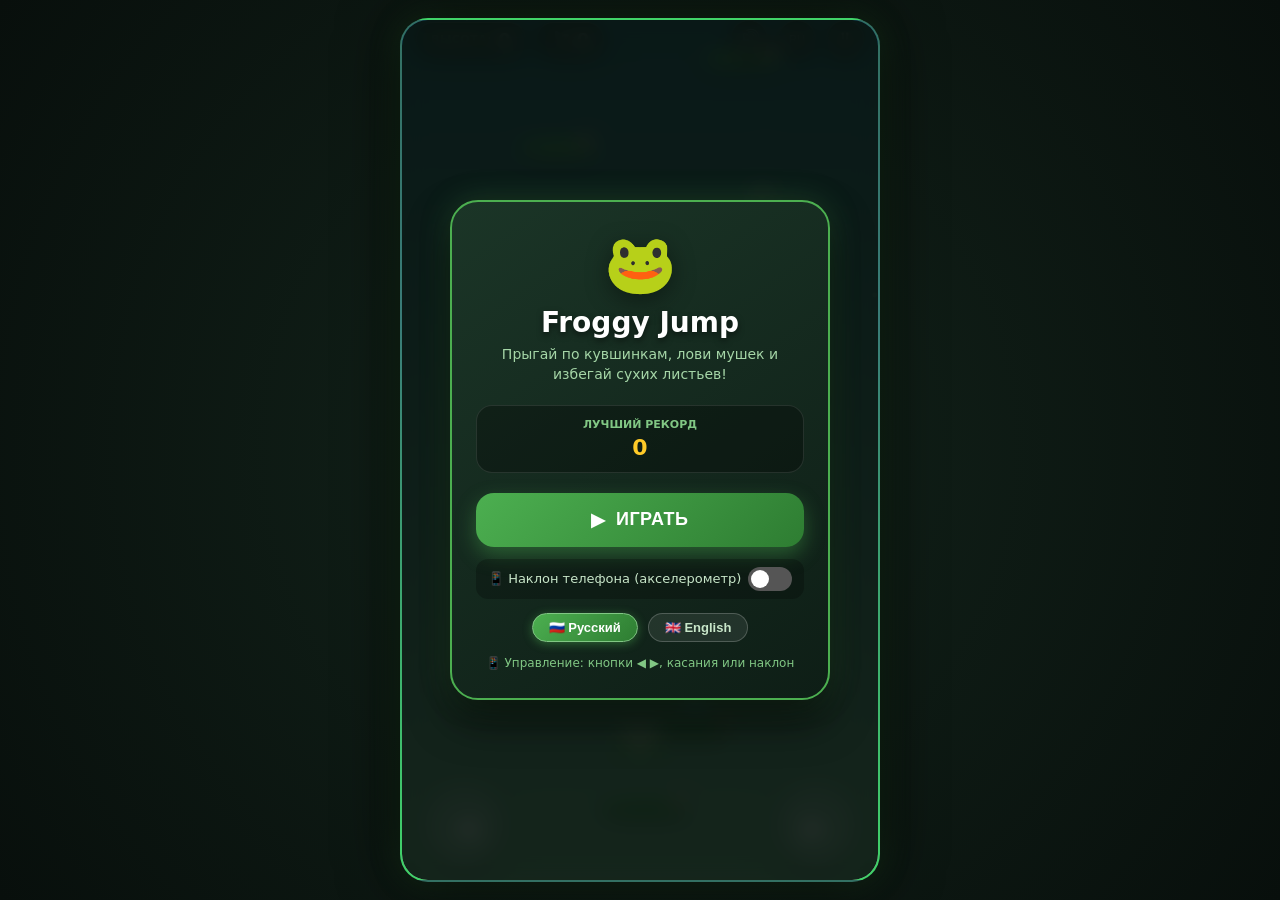
<file: index.html>
<!DOCTYPE html>
<html lang="ru">
<head>
  <meta charset="UTF-8">
  <meta name="viewport" content="width=device-width, initial-scale=1.0, maximum-scale=1.0, user-scalable=no, viewport-fit=cover">
  <meta name="theme-color" content="#121c18">
  <meta name="mobile-web-app-capable" content="yes">
  <meta name="apple-mobile-web-app-capable" content="yes">
  <meta name="apple-mobile-web-app-status-bar-style" content="black-translucent">
  <title>Froggy Jump - Лягушонок-прыгун 2D</title>
  <link rel="manifest" href="manifest.json">
  <link rel="stylesheet" href="style.css">
  <!-- Playgama Bridge SDK (Unified Multiplatform SDK) -->
  <script src="https://bridge.playgama.com/v2/stable/playgama-bridge.js"></script>
</head>
<body>
  <div id="game-wrapper">
    <!-- Игровой холст -->
    <canvas id="gameCanvas"></canvas>

    <!-- Верхний HUD -->
    <div id="hud">
      <div class="hud-group">
        <div class="hud-card">
          <span id="hud-score-label" class="hud-label">Высота:</span>
          <span id="hud-score" class="hud-value">0</span>
        </div>
        <div class="hud-card">
          <span style="font-size: 16px;">🪰</span>
          <span id="hud-flies" class="hud-value">0</span>
        </div>
      </div>
      <div class="hud-group">
        <button id="btn-sound" class="hud-icon-btn" aria-label="Звук" title="Вкл/Выкл звук">🔊</button>
        <button id="btn-lang" class="hud-icon-btn" aria-label="Язык / Language" title="Переключить язык / Switch language" style="font-size: 11px; font-weight: 800; min-width: 38px; padding: 0 4px;">RU</button>
        <button id="btn-pause" class="hud-icon-btn" aria-label="Пауза" title="Пауза">⏸</button>
      </div>
    </div>

    <!-- Сенсорные кнопки управления для смартфонов -->
    <div id="touch-controls">
      <button id="btn-left" class="touch-btn" aria-label="Влево" title="Влево">
        <span class="touch-btn-icon">◀</span>
      </button>

      <button id="btn-right" class="touch-btn" aria-label="Вправо" title="Вправо">
        <span class="touch-btn-icon">▶</span>
      </button>
    </div>

    <!-- Модальное окно: Главное меню -->
    <div id="menu-modal" class="modal-overlay">
      <div class="modal-content">
        <div class="frog-avatar">🐸</div>
        <h1 id="menu-title" class="modal-title">Froggy Jump</h1>
        <p id="menu-subtitle" class="modal-subtitle">Прыгай по кувшинкам, лови мушек и избегай сухих листьев!</p>

        <div class="stats-grid">
          <div class="stat-box" style="grid-column: span 2;">
            <div id="menu-high-label" class="stat-title">Лучший рекорд</div>
            <div id="menu-high-score" class="stat-num">0</div>
          </div>
        </div>

        <button id="btn-start" class="btn-primary">
          <span>▶</span> <span id="btn-start-text">ИГРАТЬ</span>
        </button>

        <div class="tilt-toggle-row">
          <div class="tilt-label">
            <span id="tilt-label-text"><span>📱</span> Наклон телефона (акселерометр)</span>
          </div>
          <label class="switch">
            <input type="checkbox" id="tilt-toggle">
            <span class="slider"></span>
          </label>
        </div>

        <div class="lang-toggle-row">
          <button id="btn-lang-ru" class="btn-lang active" type="button">🇷🇺 Русский</button>
          <button id="btn-lang-en" class="btn-lang" type="button">🇬🇧 English</button>
        </div>

        <div class="controls-hint">
          <span id="controls-hint-text">📱 Управление: кнопки ◀ ▶, свайпы или наклон</span>
        </div>
      </div>
    </div>

    <!-- Модальное окно: Пауза -->
    <div id="pause-modal" class="modal-overlay hidden">
      <div class="modal-content">
        <h2 id="pause-title" class="modal-title">Пауза</h2>
        <p id="pause-subtitle" class="modal-subtitle">Лягушонок отдыхает в пруду</p>
        <button id="btn-resume" class="btn-primary">
          <span>▶</span> <span id="btn-resume-text">ПРОДОЛЖИТЬ</span>
        </button>
        <button id="btn-restart-pause" class="btn-secondary">
          <span id="btn-restart-pause-text">Заново</span>
        </button>
      </div>
    </div>

    <!-- Модальное окно: Game Over -->
    <div id="gameover-modal" class="modal-overlay hidden">
      <div class="modal-content">
        <div style="font-size: 52px; margin-bottom: 4px;">💦</div>
        <h2 id="gameover-title" class="modal-title">Бултых!</h2>
        <p id="gameover-subtitle" class="modal-subtitle">Лягушонок упал в воду</p>

        <div id="new-record-badge" style="display: none; background: #ffb300; color: #000; font-weight: 800; font-size: 13px; border-radius: 12px; padding: 4px 10px; margin-bottom: 12px;">
          🏆 <span id="new-record-text">НОВЫЙ РЕКОРД!</span>
        </div>

        <div class="stats-grid">
          <div class="stat-box">
            <div id="stat-score-label" class="stat-title">Счет</div>
            <div id="final-score" class="stat-num">0</div>
          </div>
          <div class="stat-box">
            <div id="stat-record-label" class="stat-title">Рекорд</div>
            <div id="final-high" class="stat-num">0</div>
          </div>
          <div class="stat-box" style="grid-column: span 2;">
            <div id="stat-flies-label" class="stat-title">Поймано мушек</div>
            <div class="stat-num" style="color: #64ffda;">
              <span id="final-flies">0</span> 🪰
            </div>
          </div>
        </div>

        <button id="btn-revive" class="btn-primary" style="background: linear-gradient(135deg, #ffb300, #ff8f00); margin-bottom: 8px;">
          <span>⚡</span> <span id="btn-revive-text">СПАСТИ ЛЯГУШОНКА (РЕКЛАМА)</span>
        </button>
        <button id="btn-restart" class="btn-primary">
          <span>🔄</span> <span id="btn-restart-text">ИГРАТЬ СНОВА</span>
        </button>
      </div>
    </div>
  </div>

  <!-- Предупреждение о горизонтальном режиме (только для смартфонов) -->
  <div id="landscape-warning">
    <div style="font-size: 48px; margin-bottom: 12px;">📱🔄</div>
    <h2 id="landscape-title">Поверните телефон</h2>
    <p id="landscape-text" style="margin-top: 8px; color: #a5d6a7;">Для максимального удобства игра создана для вертикального режима.</p>
  </div>

  <script src="bridge.js?v=4.0"></script>
  <script src="game.js?v=4.0"></script>
</body>
</html>
</file>
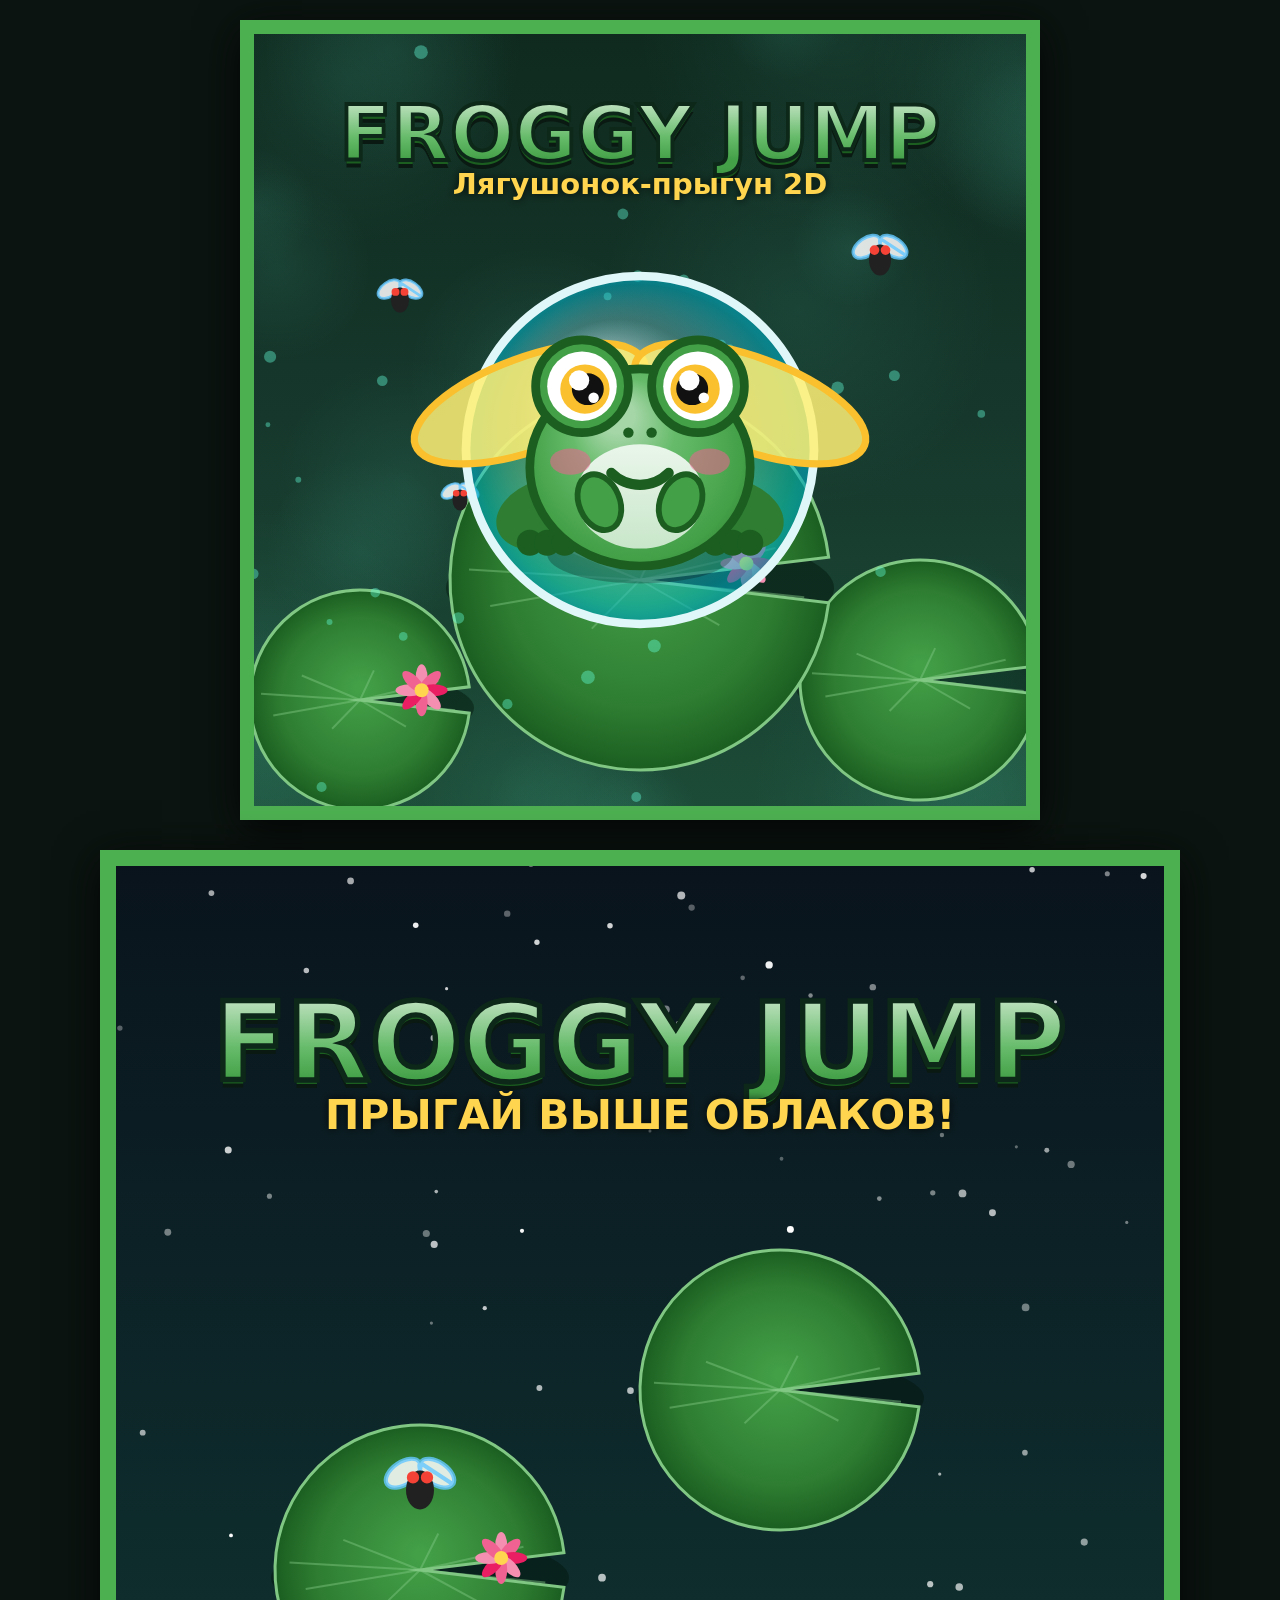
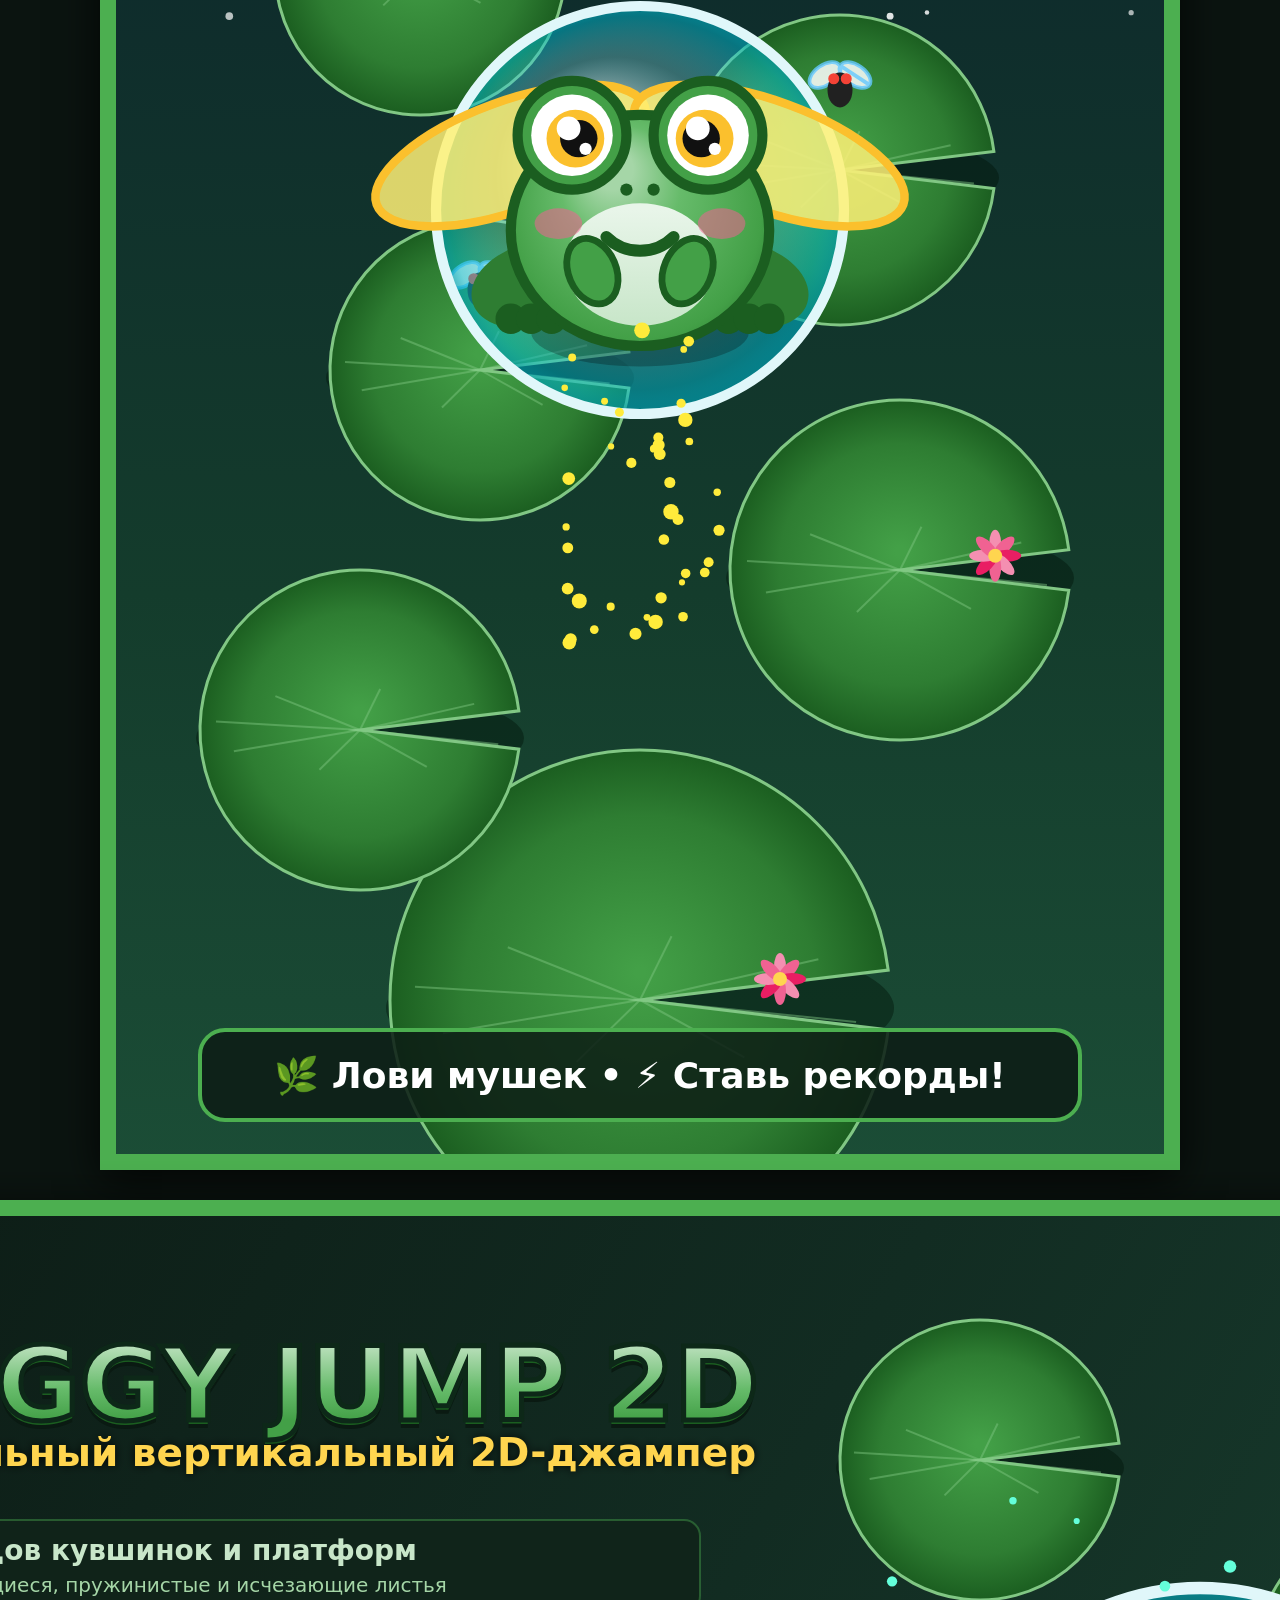
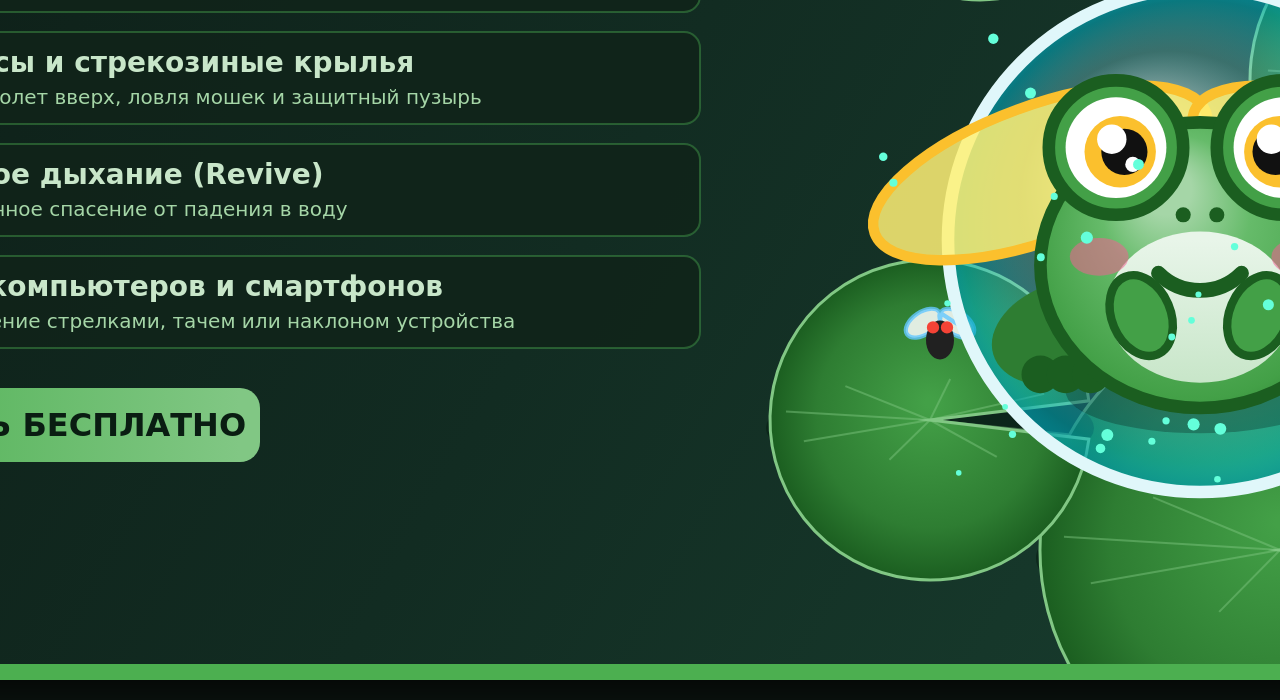
<file: promo_render.html>
<!DOCTYPE html>
<html lang="ru">
<head>
  <meta charset="UTF-8">
  <title>Froggy Jump Promo Renderer</title>
  <style>
    * { margin: 0; padding: 0; box-sizing: border-box; }
    body { background: #0b1410; color: #fff; font-family: 'Segoe UI', system-ui, -apple-system, sans-serif; display: flex; flex-direction: column; align-items: center; padding: 20px; gap: 30px; }
    canvas { display: block; box-shadow: 0 10px 40px rgba(0,0,0,0.8); }
  </style>
</head>
<body>
  <canvas id="canvasSquare" width="800" height="800"></canvas>
  <canvas id="canvasPortrait" width="1080" height="1920"></canvas>
  <canvas id="canvasLandscape" width="1920" height="1080"></canvas>

  <script>
    // --- Вспомогательные функции отрисовки арт-элементов Froggy Jump ---

    function drawWaterBackground(ctx, w, h, topColor = '#102820', bottomColor = '#1e4838') {
      const grad = ctx.createLinearGradient(0, 0, 0, h);
      grad.addColorStop(0, topColor);
      grad.addColorStop(0.5, '#16382c');
      grad.addColorStop(1, bottomColor);
      ctx.fillStyle = grad;
      ctx.fillRect(0, 0, w, h);

      // Круговые блики воды (water caustics)
      ctx.save();
      for (let i = 0; i < 24; i++) {
        const cx = (Math.sin(i * 1.7) * 0.5 + 0.5) * w;
        const cy = (Math.cos(i * 2.3) * 0.5 + 0.5) * h;
        const rad = 60 + (i % 5) * 35;
        const cGrad = ctx.createRadialGradient(cx, cy, 0, cx, cy, rad);
        cGrad.addColorStop(0, 'rgba(100, 255, 218, 0.08)');
        cGrad.addColorStop(1, 'rgba(100, 255, 218, 0)');
        ctx.fillStyle = cGrad;
        ctx.beginPath();
        ctx.arc(cx, cy, rad, 0, Math.PI * 2);
        ctx.fill();
      }
      ctx.restore();
    }

    function drawLilyPad(ctx, x, y, width, height, hasFlower = false) {
      ctx.save();
      ctx.translate(x, y);

      // Тень под кувшинкой
      ctx.fillStyle = 'rgba(0, 20, 10, 0.45)';
      ctx.beginPath();
      ctx.ellipse(0, 8, width / 2 + 4, height / 2 + 2, 0, 0, Math.PI * 2);
      ctx.closePath();
      ctx.fill();

      // Сама кувшинка
      const padGrad = ctx.createRadialGradient(0, -height * 0.2, 5, 0, 0, width / 2);
      padGrad.addColorStop(0, '#43a047');
      padGrad.addColorStop(0.7, '#2e7d32');
      padGrad.addColorStop(1, '#1b5e20');
      ctx.fillStyle = padGrad;

      ctx.beginPath();
      // Вырез кувшинки (узкий естественный надрез)
      ctx.arc(0, 0, width / 2, 0.12, Math.PI * 2 - 0.12);
      ctx.lineTo(0, 0);
      ctx.closePath();
      ctx.fill();

      ctx.strokeStyle = '#81c784';
      ctx.lineWidth = 3;
      ctx.stroke();

      // Прожилки
      ctx.strokeStyle = 'rgba(129, 199, 132, 0.45)';
      ctx.lineWidth = 2;
      for (let angle = 0.35; angle < Math.PI * 2 - 0.35; angle += 0.75) {
        ctx.beginPath();
        ctx.moveTo(0, 0);
        ctx.lineTo(Math.cos(angle) * width * 0.46, Math.sin(angle) * height * 0.46);
        ctx.stroke();
      }

      // Цветок лотоса
      if (hasFlower) {
        ctx.save();
        ctx.translate(width * 0.28, -height * 0.15);
        const petalColors = ['#f48fb1', '#f06292', '#e91e63'];
        for (let p = 0; p < 8; p++) {
          ctx.save();
          ctx.rotate((p * Math.PI) / 4);
          ctx.fillStyle = petalColors[p % 3];
          ctx.beginPath();
          ctx.ellipse(0, -12, 6, 14, 0, 0, Math.PI * 2);
          ctx.closePath();
          ctx.fill();
          ctx.restore();
        }
        ctx.fillStyle = '#ffd54f';
        ctx.beginPath();
        ctx.arc(0, 0, 7, 0, Math.PI * 2);
        ctx.closePath();
        ctx.fill();
        ctx.restore();
      }

      ctx.restore();
    }

    function drawCuteFrog(ctx, x, y, scale = 1, withWings = false, withShield = false) {
      ctx.save();
      ctx.translate(x, y);
      ctx.scale(scale, scale);

      // Пузырь-щит
      if (withShield) {
        ctx.save();
        const sGrad = ctx.createRadialGradient(-15, -20, 10, 0, 0, 60);
        sGrad.addColorStop(0, 'rgba(255, 255, 255, 0.7)');
        sGrad.addColorStop(0.5, 'rgba(128, 222, 234, 0.35)');
        sGrad.addColorStop(0.9, 'rgba(0, 188, 212, 0.5)');
        sGrad.addColorStop(1, 'rgba(0, 151, 167, 0.75)');
        ctx.fillStyle = sGrad;
        ctx.strokeStyle = '#e0f7fa';
        ctx.lineWidth = 3;
        ctx.beginPath();
        ctx.arc(0, 0, 60, 0, Math.PI * 2);
        ctx.closePath();
        ctx.fill();
        ctx.stroke();
        ctx.restore();
      }

      // Крылья стрекозы
      if (withWings) {
        ctx.save();
        ctx.fillStyle = 'rgba(255, 241, 118, 0.85)';
        ctx.strokeStyle = '#fbc02d';
        ctx.lineWidth = 2.5;

        // Левое крыло
        ctx.beginPath();
        ctx.ellipse(-38, -16, 42, 16, -0.35, 0, Math.PI * 2);
        ctx.closePath();
        ctx.fill();
        ctx.stroke();

        // Правое крыло
        ctx.beginPath();
        ctx.ellipse(38, -16, 42, 16, 0.35, 0, Math.PI * 2);
        ctx.closePath();
        ctx.fill();
        ctx.stroke();
        ctx.restore();
      }

      // Тень под лягушкой
      ctx.fillStyle = 'rgba(0, 0, 0, 0.25)';
      ctx.beginPath();
      ctx.ellipse(0, 36, 32, 10, 0, 0, Math.PI * 2);
      ctx.closePath();
      ctx.fill();

      // Задние лапки
      ctx.fillStyle = '#2e7d32';
      ctx.beginPath();
      ctx.ellipse(-32, 22, 18, 12, -0.3, 0, Math.PI * 2);
      ctx.closePath();
      ctx.fill();

      ctx.beginPath();
      ctx.ellipse(32, 22, 18, 12, 0.3, 0, Math.PI * 2);
      ctx.closePath();
      ctx.fill();

      // Пальчики задних лапок
      ctx.fillStyle = '#1b5e20';
      [-38, -32, -26, 26, 32, 38].forEach(lx => {
        ctx.beginPath();
        ctx.arc(lx, 32, 4.5, 0, Math.PI * 2);
        ctx.closePath();
        ctx.fill();
      });

      // Круглое зеленое тело с градиентом
      const bodyGrad = ctx.createRadialGradient(-8, -12, 6, 0, 4, 45);
      bodyGrad.addColorStop(0, '#a5d6a7');
      bodyGrad.addColorStop(0.3, '#66bb6a');
      bodyGrad.addColorStop(0.8, '#43a047');
      bodyGrad.addColorStop(1, '#2e7d32');
      ctx.fillStyle = bodyGrad;
      ctx.beginPath();
      ctx.ellipse(0, 6, 38, 34, 0, 0, Math.PI * 2);
      ctx.closePath();
      ctx.fill();
      ctx.strokeStyle = '#1b5e20';
      ctx.lineWidth = 3;
      ctx.stroke();

      // Светлый пузик
      const bellyGrad = ctx.createLinearGradient(0, 0, 0, 34);
      bellyGrad.addColorStop(0, '#e8f5e9');
      bellyGrad.addColorStop(1, '#c8e6c9');
      ctx.fillStyle = bellyGrad;
      ctx.beginPath();
      ctx.ellipse(0, 16, 22, 18, 0, 0, Math.PI * 2);
      ctx.closePath();
      ctx.fill();

      // Большие круглые глазницы (возвышаются над головой)
      // Левая глазница
      ctx.fillStyle = '#43a047';
      ctx.strokeStyle = '#1b5e20';
      ctx.lineWidth = 3;
      ctx.beginPath();
      ctx.arc(-20, -22, 16, 0, Math.PI * 2);
      ctx.closePath();
      ctx.fill();
      ctx.stroke();

      // Правая глазница
      ctx.beginPath();
      ctx.arc(20, -22, 16, 0, Math.PI * 2);
      ctx.closePath();
      ctx.fill();
      ctx.stroke();

      // Белки глаз
      ctx.fillStyle = '#ffffff';
      ctx.beginPath();
      ctx.arc(-20, -22, 12, 0, Math.PI * 2);
      ctx.closePath();
      ctx.fill();

      ctx.beginPath();
      ctx.arc(20, -22, 12, 0, Math.PI * 2);
      ctx.closePath();
      ctx.fill();

      // Радужка (золотистая)
      ctx.fillStyle = '#fbc02d';
      ctx.beginPath();
      ctx.arc(-19, -21, 8.5, 0, Math.PI * 2);
      ctx.closePath();
      ctx.fill();

      ctx.beginPath();
      ctx.arc(19, -21, 8.5, 0, Math.PI * 2);
      ctx.closePath();
      ctx.fill();

      // Зрачки
      ctx.fillStyle = '#111111';
      ctx.beginPath();
      ctx.arc(-18, -21, 5.5, 0, Math.PI * 2);
      ctx.closePath();
      ctx.fill();

      ctx.beginPath();
      ctx.arc(18, -21, 5.5, 0, Math.PI * 2);
      ctx.closePath();
      ctx.fill();

      // Блики в глазах (милый аниме-блеск)
      ctx.fillStyle = '#ffffff';
      [[-21, -24, 3.5], [17, -24, 3.5], [-16, -18, 1.8], [22, -18, 1.8]].forEach(([bx, by, br]) => {
        ctx.beginPath();
        ctx.arc(bx, by, br, 0, Math.PI * 2);
        ctx.closePath();
        ctx.fill();
      });

      // Ноздри
      ctx.fillStyle = '#1b5e20';
      ctx.beginPath();
      ctx.arc(-4, -6, 1.8, 0, Math.PI * 2);
      ctx.closePath();
      ctx.fill();

      ctx.beginPath();
      ctx.arc(4, -6, 1.8, 0, Math.PI * 2);
      ctx.closePath();
      ctx.fill();

      // Добрая улыбка
      ctx.strokeStyle = '#1b5e20';
      ctx.lineWidth = 3.5;
      ctx.lineCap = 'round';
      ctx.beginPath();
      ctx.arc(0, -2, 14, 0.25 * Math.PI, 0.75 * Math.PI);
      ctx.stroke();

      // Розовые щечки (румянец)
      ctx.fillStyle = 'rgba(240, 98, 146, 0.55)';
      ctx.beginPath();
      ctx.ellipse(-24, 4, 7, 4.5, 0, 0, Math.PI * 2);
      ctx.closePath();
      ctx.fill();

      ctx.beginPath();
      ctx.ellipse(24, 4, 7, 4.5, 0, 0, Math.PI * 2);
      ctx.closePath();
      ctx.fill();

      // Передние лапки
      ctx.fillStyle = '#43a047';
      ctx.strokeStyle = '#1b5e20';
      ctx.lineWidth = 2;
      ctx.beginPath();
      ctx.ellipse(-14, 18, 7, 10, -0.4, 0, Math.PI * 2);
      ctx.closePath();
      ctx.fill();
      ctx.stroke();

      ctx.beginPath();
      ctx.ellipse(14, 18, 7, 10, 0.4, 0, Math.PI * 2);
      ctx.closePath();
      ctx.fill();
      ctx.stroke();

      ctx.restore();
    }

    function drawFly(ctx, x, y, scale = 1) {
      ctx.save();
      ctx.translate(x, y);
      ctx.scale(scale, scale);

      // Крылышки
      ctx.fillStyle = 'rgba(255, 255, 255, 0.85)';
      ctx.strokeStyle = 'rgba(100, 200, 255, 0.8)';
      ctx.lineWidth = 1.5;
      ctx.beginPath();
      ctx.ellipse(-6, -6, 7, 4, -0.6, 0, Math.PI * 2);
      ctx.ellipse(6, -6, 7, 4, 0.6, 0, Math.PI * 2);
      ctx.fill();
      ctx.stroke();

      // Тельце
      ctx.fillStyle = '#212121';
      ctx.beginPath();
      ctx.ellipse(0, 0, 5, 7, 0, 0, Math.PI * 2);
      ctx.fill();

      // Красные глазки
      ctx.fillStyle = '#f44336';
      ctx.beginPath();
      ctx.arc(-2.5, -4.5, 2.2, 0, Math.PI * 2);
      ctx.arc(2.5, -4.5, 2.2, 0, Math.PI * 2);
      ctx.fill();

      ctx.restore();
    }

    function drawGoldBadgeText(ctx, text, x, y, fontSize, subtext = '') {
      ctx.save();
      ctx.textAlign = 'center';

      // 3D Тень
      ctx.font = `900 ${fontSize}px 'Segoe UI', system-ui, sans-serif`;
      ctx.fillStyle = '#0a1a12';
      ctx.fillText(text, x, y + 8);
      ctx.fillStyle = '#1b5e20';
      ctx.fillText(text, x, y + 4);

      // Золотисто-неоновый градиент букв
      const textGrad = ctx.createLinearGradient(0, y - fontSize, 0, y);
      textGrad.addColorStop(0, '#ffffff');
      textGrad.addColorStop(0.2, '#c8e6c9');
      textGrad.addColorStop(0.7, '#66bb6a');
      textGrad.addColorStop(1, '#43a047');
      ctx.fillStyle = textGrad;
      ctx.fillText(text, x, y);

      ctx.strokeStyle = '#0d2818';
      ctx.lineWidth = Math.max(3, fontSize * 0.05);
      ctx.strokeText(text, x, y);

      if (subtext) {
        ctx.font = `bold ${Math.round(fontSize * 0.38)}px 'Segoe UI', system-ui, sans-serif`;
        ctx.fillStyle = '#ffd54f';
        ctx.shadowColor = 'rgba(0,0,0,0.8)';
        ctx.shadowBlur = 8;
        ctx.fillText(subtext, x, y + fontSize * 0.45);
      }

      ctx.restore();
    }

    // =========================================================================
    // 1. Отрисовка Квадратного Промо (800x800)
    // =========================================================================
    function renderSquare() {
      const c = document.getElementById('canvasSquare');
      const ctx = c.getContext('2d');
      const w = 800, h = 800;

      drawWaterBackground(ctx, w, h, '#0f291e', '#1c4c38');

      // Плавающие кувшинки по бокам и снизу
      drawLilyPad(ctx, 120, 680, 220, 65, true);
      drawLilyPad(ctx, 680, 660, 240, 70, false);
      drawLilyPad(ctx, 400, 560, 380, 110, true);

      // Мушки летают вокруг
      drawFly(ctx, 160, 280, 1.8);
      drawFly(ctx, 640, 240, 2.2);
      drawFly(ctx, 220, 480, 1.5);

      // Искры и пузырьки воды
      for (let i = 0; i < 30; i++) {
        const px = Math.random() * w;
        const py = Math.random() * h;
        const pr = 2 + Math.random() * 5;
        ctx.fillStyle = 'rgba(100, 255, 218, 0.4)';
        ctx.beginPath();
        ctx.arc(px, py, pr, 0, Math.PI * 2);
        ctx.fill();
      }

      // Главный герой — милый крупный Лягушонок по центру!
      drawCuteFrog(ctx, 400, 430, 2.9, true, true);

      // Заголовок вверху
      drawGoldBadgeText(ctx, 'FROGGY JUMP', 400, 140, 76, 'Лягушонок-прыгун 2D');

      // Рамка игры
      ctx.strokeStyle = '#4caf50';
      ctx.lineWidth = 14;
      ctx.strokeRect(7, 7, w - 14, h - 14);
    }

    // =========================================================================
    // 2. Отрисовка Портретного Промо (1080x1920)
    // =========================================================================
    function renderPortrait() {
      const c = document.getElementById('canvasPortrait');
      const ctx = c.getContext('2d');
      const w = 1080, h = 1920;

      // Градиент от глубокого звездного неба к пруду
      const bgGrad = ctx.createLinearGradient(0, 0, 0, h);
      bgGrad.addColorStop(0, '#09131c');
      bgGrad.addColorStop(0.35, '#0e2b2c');
      bgGrad.addColorStop(0.7, '#143c2c');
      bgGrad.addColorStop(1, '#1b4d36');
      ctx.fillStyle = bgGrad;
      ctx.fillRect(0, 0, w, h);

      // Звезды и сияние вверху
      for (let i = 0; i < 70; i++) {
        const sx = Math.random() * w;
        const sy = Math.random() * (h * 0.4);
        ctx.fillStyle = 'rgba(255, 255, 255, ' + (0.3 + Math.random() * 0.7) + ')';
        ctx.beginPath();
        ctx.arc(sx, sy, 1.5 + Math.random() * 2.5, 0, Math.PI * 2);
        ctx.fill();
      }

      // Путь из платформ-кувшинок вверх
      const pads = [
        { x: 540, y: 1750, w: 500, h: 140, f: true },
        { x: 260, y: 1480, w: 320, h: 90, f: false },
        { x: 800, y: 1320, w: 340, h: 95, f: true },
        { x: 380, y: 1120, w: 300, h: 85, f: false },
        { x: 740, y: 920, w: 310, h: 85, f: false },
        { x: 320, y: 720, w: 290, h: 80, f: true },
        { x: 680, y: 540, w: 280, h: 75, f: false }
      ];

      pads.forEach(p => drawLilyPad(ctx, p.x, p.y, p.w, p.h, p.f));

      // Мушки по пути
      drawFly(ctx, 380, 1040, 2.5);
      drawFly(ctx, 740, 840, 2.5);
      drawFly(ctx, 320, 640, 2.8);

      // Лягушонок в супер-прыжке на крыльях летит ввысь!
      drawCuteFrog(ctx, 540, 960, 3.4, true, true);

      // Золотистый шлейф супер-прыжка
      for (let i = 0; i < 40; i++) {
        const sx = 540 + (Math.random() - 0.5) * 160;
        const sy = 1080 + Math.random() * 320;
        ctx.fillStyle = '#ffeb3b';
        ctx.beginPath();
        ctx.arc(sx, sy, 3 + Math.random() * 5, 0, Math.PI * 2);
        ctx.fill();
      }

      // Верхний заголовок
      drawGoldBadgeText(ctx, 'FROGGY JUMP', 540, 230, 108, 'ПРЫГАЙ ВЫШЕ ОБЛАКОВ!');

      // Плашка с фичами внизу
      ctx.save();
      ctx.fillStyle = 'rgba(12, 28, 20, 0.85)';
      ctx.strokeStyle = '#4caf50';
      ctx.lineWidth = 4;
      ctx.beginPath();
      ctx.roundRect(100, 1780, w - 200, 90, 25);
      ctx.fill();
      ctx.stroke();

      ctx.font = 'bold 36px "Segoe UI", system-ui, sans-serif';
      ctx.fillStyle = '#ffffff';
      ctx.textAlign = 'center';
      ctx.fillText('🌿 Лови мушек • ⚡ Ставь рекорды!', 540, 1838);
      ctx.restore();

      // Рамка
      ctx.strokeStyle = '#4caf50';
      ctx.lineWidth = 16;
      ctx.strokeRect(8, 8, w - 16, h - 16);
    }

    // =========================================================================
    // 3. Отрисовка Пейзажного Промо (1920x1080)
    // =========================================================================
    function renderLandscape() {
      const c = document.getElementById('canvasLandscape');
      const ctx = c.getContext('2d');
      const w = 1920, h = 1080;

      // Глубокий градиент
      const bgGrad = ctx.createLinearGradient(0, 0, w, h);
      bgGrad.addColorStop(0, '#0c1a14');
      bgGrad.addColorStop(0.5, '#122c22');
      bgGrad.addColorStop(1, '#1a4232');
      ctx.fillStyle = bgGrad;
      ctx.fillRect(0, 0, w, h);

      // Декоративные кувшинки на фоне
      drawLilyPad(ctx, 1600, 950, 480, 140, true);
      drawLilyPad(ctx, 1250, 820, 320, 90, false);
      drawLilyPad(ctx, 1750, 480, 360, 100, true);
      drawLilyPad(ctx, 1300, 260, 280, 80, false);

      // Мушки
      drawFly(ctx, 1260, 740, 2.8);
      drawFly(ctx, 1720, 400, 3.2);

      // Огромный милый Лягушонок справа на кувшинке
      drawCuteFrog(ctx, 1520, 640, 4.2, true, true);

      // Искры вокруг лягушонка
      for (let i = 0; i < 45; i++) {
        const px = 1200 + Math.random() * 650;
        const py = 300 + Math.random() * 600;
        ctx.fillStyle = '#64ffda';
        ctx.beginPath();
        ctx.arc(px, py, 2.5 + Math.random() * 4, 0, Math.PI * 2);
        ctx.fill();
      }

      // Левая колонка: Заголовок и карточки преимуществ
      drawGoldBadgeText(ctx, 'FROGGY JUMP 2D', 580, 220, 102, 'Увлекательный вертикальный 2D-джампер');

      const features = [
        { icon: '🌿', title: '5 видов кувшинок и платформ', desc: 'Движущиеся, пружинистые и исчезающие листья' },
        { icon: '🪰', title: 'Бонусы и стрекозиные крылья', desc: 'Супер-полет вверх, ловля мошек и защитный пузырь' },
        { icon: '⚡', title: 'Второе дыхание (Revive)', desc: 'Мгновенное спасение от падения в воду' },
        { icon: '🎮', title: 'Для компьютеров и смартфонов', desc: 'Управление стрелками, тачем или наклоном устройства' }
      ];

      let startY = 320;
      features.forEach(f => {
        ctx.save();
        // Подложка карточки
        ctx.fillStyle = 'rgba(16, 36, 26, 0.88)';
        ctx.strokeStyle = 'rgba(76, 175, 80, 0.4)';
        ctx.lineWidth = 2;
        ctx.beginPath();
        ctx.roundRect(140, startY, 880, 92, 16);
        ctx.fill();
        ctx.stroke();

        // Иконка
        ctx.font = '44px "Segoe UI", system-ui, sans-serif';
        ctx.fillText(f.icon, 165, startY + 62);

        // Заголовок карточки
        ctx.font = 'bold 28px "Segoe UI", system-ui, sans-serif';
        ctx.fillStyle = '#c8e6c9';
        ctx.fillText(f.title, 235, startY + 40);

        // Описание
        ctx.font = '20px "Segoe UI", system-ui, sans-serif';
        ctx.fillStyle = '#a5d6a7';
        ctx.fillText(f.desc, 235, startY + 72);
        ctx.restore();

        startY += 112;
      });

      // Кнопка призыва к действию
      ctx.save();
      const btnGrad = ctx.createLinearGradient(140, startY + 20, 560, startY + 20);
      btnGrad.addColorStop(0, '#4caf50');
      btnGrad.addColorStop(1, '#81c784');
      ctx.fillStyle = btnGrad;
      ctx.beginPath();
      ctx.roundRect(140, startY + 20, 440, 74, 20);
      ctx.fill();

      ctx.fillStyle = '#0a1d12';
      ctx.font = '900 32px "Segoe UI", system-ui, sans-serif';
      ctx.textAlign = 'center';
      ctx.fillText('▶ ИГРАТЬ БЕСПЛАТНО', 360, startY + 68);
      ctx.restore();

      // Рамка
      ctx.strokeStyle = '#4caf50';
      ctx.lineWidth = 16;
      ctx.strokeRect(8, 8, w - 16, h - 16);
    }

    window.onload = function() {
      renderSquare();
      renderPortrait();
      renderLandscape();
      window.__PROMO_RENDER_READY = true;
    };
  </script>
</body>
</html>
</file>
<file: style.css>
* {
  margin: 0;
  padding: 0;
  box-sizing: border-box;
  -webkit-touch-callout: none;
  -webkit-user-select: none;
  user-select: none;
}

:root {
  --primary-green: #4caf50;
  --dark-green: #2e7d32;
  --light-green: #81c784;
  --accent-gold: #ffb300;
  --bg-dark: #0a130f;
}

html, body {
  width: 100%;
  height: 100%;
  background: radial-gradient(circle at center, #13241b 0%, #080f0c 100%);
  font-family: system-ui, -apple-system, BlinkMacSystemFont, 'Segoe UI', Roboto, Helvetica, Arial, sans-serif;
  color: #fff;
  overflow: hidden;
  display: flex;
  justify-content: center;
  align-items: center;
}

/* Игровой контейнер (Адаптивный под мобильные и ПК) */
#game-wrapper {
  position: relative;
  width: 100vw;
  height: 100vh;
  max-width: 480px;
  margin: 0 auto;
  overflow: hidden;
  background: linear-gradient(180deg, #1e3c72 0%, #2a5298 35%, #38ef7d 100%);
  display: flex;
  flex-direction: column;
}

/* Стилизация для ПК / Десктопных мониторов */
@media (min-width: 600px) and (min-height: 600px) {
  #game-wrapper {
    height: min(96vh, 880px);
    border-radius: 28px;
    border: 2px solid rgba(76, 175, 80, 0.45);
    box-shadow: 0 0 60px rgba(0, 0, 0, 0.9), 0 0 30px rgba(76, 175, 80, 0.25);
  }
}

#gameCanvas {
  width: 100%;
  height: 100%;
  display: block;
  touch-action: none;
}

/* Верхняя панель HUD */
#hud {
  position: absolute;
  top: 0;
  left: 0;
  width: 100%;
  padding: env(safe-area-inset-top, 14px) 14px 10px 14px;
  display: flex;
  justify-content: space-between;
  align-items: center;
  pointer-events: none;
  z-index: 10;
}

.hud-group {
  display: flex;
  gap: 10px;
  align-items: center;
}

.hud-card {
  background: rgba(14, 28, 22, 0.82);
  backdrop-filter: blur(8px);
  -webkit-backdrop-filter: blur(8px);
  border: 1px solid rgba(255, 255, 255, 0.2);
  border-radius: 20px;
  padding: 6px 14px;
  display: flex;
  align-items: center;
  gap: 6px;
  box-shadow: 0 4px 12px rgba(0, 0, 0, 0.35);
}

.hud-label {
  font-size: 11px;
  text-transform: uppercase;
  color: #a5d6a7;
  font-weight: 700;
  letter-spacing: 0.5px;
}

.hud-value {
  font-size: 18px;
  font-weight: 800;
  color: #fff;
  font-variant-numeric: tabular-nums;
  text-shadow: 0 2px 4px rgba(0, 0, 0, 0.5);
}

.hud-icon-btn {
  pointer-events: auto;
  background: rgba(14, 28, 22, 0.82);
  border: 1px solid rgba(255, 255, 255, 0.2);
  color: #fff;
  width: 38px;
  height: 38px;
  border-radius: 50%;
  display: flex;
  justify-content: center;
  align-items: center;
  font-size: 18px;
  cursor: pointer;
  transition: transform 0.1s, background 0.2s;
  box-shadow: 0 4px 12px rgba(0, 0, 0, 0.35);
}

.hud-icon-btn:hover {
  background: rgba(46, 125, 50, 0.85);
}

.hud-icon-btn:active {
  transform: scale(0.9);
  background: rgba(46, 125, 50, 0.95);
}

/* Сенсорные кнопки управления (мобильный режим) */
#touch-controls {
  position: absolute;
  bottom: calc(env(safe-area-inset-bottom, 15px) + 16px);
  left: 0;
  width: 100%;
  padding: 0 24px;
  display: flex;
  justify-content: space-between;
  align-items: center;
  pointer-events: none;
  z-index: 12;
}

.touch-btn {
  pointer-events: auto;
  width: 76px;
  height: 76px;
  background: rgba(255, 255, 255, 0.2);
  backdrop-filter: blur(8px);
  -webkit-backdrop-filter: blur(8px);
  border: 2px solid rgba(255, 255, 255, 0.5);
  border-radius: 50%;
  display: flex;
  justify-content: center;
  align-items: center;
  color: #ffffff;
  box-shadow: 0 6px 18px rgba(0, 0, 0, 0.35);
  transition: background 0.15s, transform 0.1s;
  touch-action: none;
  cursor: pointer;
}

.touch-btn-icon {
  font-size: 32px;
  line-height: 1;
}

.touch-btn.active, .touch-btn:active {
  background: rgba(76, 175, 80, 0.85);
  border-color: #81c784;
  transform: scale(0.92);
}

.key-badge {
  background: rgba(255, 255, 255, 0.2);
  border: 1px solid rgba(255, 255, 255, 0.35);
  border-radius: 6px;
  padding: 2px 7px;
  font-weight: 800;
  color: #fff;
  font-family: monospace;
}

/* Модальные окна: Меню, Пауза, Game Over */
.modal-overlay {
  position: absolute;
  top: 0;
  left: 0;
  width: 100%;
  height: 100%;
  background: rgba(8, 18, 14, 0.88);
  backdrop-filter: blur(10px);
  -webkit-backdrop-filter: blur(10px);
  display: flex;
  flex-direction: column;
  justify-content: center;
  align-items: center;
  padding: 24px;
  text-align: center;
  z-index: 20;
  transition: opacity 0.3s ease;
}

.modal-overlay.hidden {
  opacity: 0;
  pointer-events: none;
}

.modal-content {
  background: linear-gradient(145deg, #1b3527 0%, #0e1e16 100%);
  border: 2px solid #4caf50;
  border-radius: 28px;
  padding: 28px 24px;
  width: 100%;
  max-width: 380px;
  box-shadow: 0 20px 40px rgba(0, 0, 0, 0.6), 0 0 30px rgba(76, 175, 80, 0.25);
  animation: popIn 0.35s cubic-bezier(0.175, 0.885, 0.32, 1.275);
}

@keyframes popIn {
  from {
    transform: scale(0.85);
    opacity: 0;
  }
  to {
    transform: scale(1);
    opacity: 1;
  }
}

.frog-avatar {
  font-size: 58px;
  margin-bottom: 8px;
  filter: drop-shadow(0 6px 12px rgba(0,0,0,0.4));
  animation: frogWiggle 2s infinite ease-in-out;
}

@keyframes frogWiggle {
  0%, 100% { transform: translateY(0) rotate(0deg); }
  50% { transform: translateY(-8px) rotate(4deg); }
}

.modal-title {
  font-size: 28px;
  font-weight: 900;
  color: #fff;
  margin-bottom: 6px;
  text-shadow: 0 3px 6px rgba(0,0,0,0.5);
}

.modal-subtitle {
  font-size: 14px;
  color: #a5d6a7;
  margin-bottom: 20px;
  line-height: 1.4;
}

.stats-grid {
  display: grid;
  grid-template-columns: 1fr 1fr;
  gap: 12px;
  margin-bottom: 20px;
}

.stat-box {
  background: rgba(0, 0, 0, 0.3);
  border: 1px solid rgba(255, 255, 255, 0.1);
  border-radius: 16px;
  padding: 12px 8px;
}

.stat-title {
  font-size: 11px;
  color: #81c784;
  text-transform: uppercase;
  font-weight: 700;
  margin-bottom: 4px;
}

.stat-num {
  font-size: 22px;
  font-weight: 800;
  color: #ffca28;
}

.btn-primary {
  width: 100%;
  padding: 16px 20px;
  background: linear-gradient(135deg, #4caf50 0%, #2e7d32 100%);
  border: none;
  border-radius: 18px;
  color: #fff;
  font-size: 18px;
  font-weight: 800;
  letter-spacing: 0.5px;
  cursor: pointer;
  box-shadow: 0 8px 20px rgba(76, 175, 80, 0.4);
  transition: transform 0.1s, box-shadow 0.2s, background 0.2s;
  display: flex;
  align-items: center;
  justify-content: center;
  gap: 10px;
}

.btn-primary:hover {
  background: linear-gradient(135deg, #57be5b 0%, #348a39 100%);
  box-shadow: 0 10px 24px rgba(76, 175, 80, 0.5);
}

.btn-primary:active {
  transform: scale(0.96);
  box-shadow: 0 4px 10px rgba(76, 175, 80, 0.3);
}

.btn-secondary {
  width: 100%;
  margin-top: 10px;
  padding: 12px 16px;
  background: rgba(255, 255, 255, 0.1);
  border: 1px solid rgba(255, 255, 255, 0.2);
  border-radius: 14px;
  color: #e0e0e0;
  font-size: 14px;
  font-weight: 600;
  cursor: pointer;
  transition: background 0.2s;
}

.btn-secondary:hover {
  background: rgba(255, 255, 255, 0.2);
}

.btn-secondary:active {
  background: rgba(255, 255, 255, 0.25);
}

.controls-hint {
  margin-top: 14px;
  font-size: 12px;
  color: #81c784;
  display: flex;
  align-items: center;
  justify-content: center;
  gap: 8px;
}

.tilt-toggle-row {
  margin-top: 12px;
  display: flex;
  align-items: center;
  justify-content: space-between;
  background: rgba(0, 0, 0, 0.25);
  border-radius: 12px;
  padding: 8px 12px;
}

.tilt-label {
  font-size: 13px;
  color: #c8e6c9;
  display: flex;
  align-items: center;
  gap: 6px;
}

.switch {
  position: relative;
  display: inline-block;
  width: 44px;
  height: 24px;
}

.switch input {
  opacity: 0;
  width: 0;
  height: 0;
}

.slider {
  position: absolute;
  cursor: pointer;
  top: 0; left: 0; right: 0; bottom: 0;
  background-color: #555;
  transition: 0.3s;
  border-radius: 24px;
}

.slider:before {
  position: absolute;
  content: "";
  height: 18px;
  width: 18px;
  left: 3px;
  bottom: 3px;
  background-color: white;
  transition: 0.3s;
  border-radius: 50%;
}

input:checked + .slider {
  background-color: #4caf50;
}

input:checked + .slider:before {
  transform: translateX(20px);
}

/* Предупреждение о горизонтальном режиме — ТОЛЬКО для мобильных устройств */
#landscape-warning {
  display: none;
  position: fixed;
  top: 0;
  left: 0;
  width: 100%;
  height: 100%;
  background: #0d1a14;
  z-index: 9999;
  flex-direction: column;
  justify-content: center;
  align-items: center;
  color: white;
  text-align: center;
  padding: 20px;
}

/* Показываем ТОЛЬКО на смартфонах с грубым тачем, чтобы ПК никогда не блокировался */
@media (orientation: landscape) and (max-height: 500px) and (pointer: coarse) {
  #landscape-warning {
    display: flex;
  }
}

/* Кнопки переключения языка (RU / EN) */
.lang-toggle-row {
  display: flex;
  justify-content: center;
  gap: 10px;
  margin-top: 14px;
}

.btn-lang {
  background: rgba(255, 255, 255, 0.08);
  border: 1px solid rgba(255, 255, 255, 0.2);
  color: #c8e6c9;
  border-radius: 18px;
  padding: 6px 16px;
  font-size: 13px;
  font-weight: 700;
  cursor: pointer;
  transition: all 0.2s ease;
  display: inline-flex;
  align-items: center;
  gap: 6px;
}

.btn-lang:hover {
  background: rgba(255, 255, 255, 0.16);
  border-color: rgba(255, 255, 255, 0.35);
}

.btn-lang.active {
  background: linear-gradient(135deg, #4caf50, #2e7d32);
  border-color: #81c784;
  color: #ffffff;
  box-shadow: 0 2px 10px rgba(76, 175, 80, 0.45);
}
</file>
